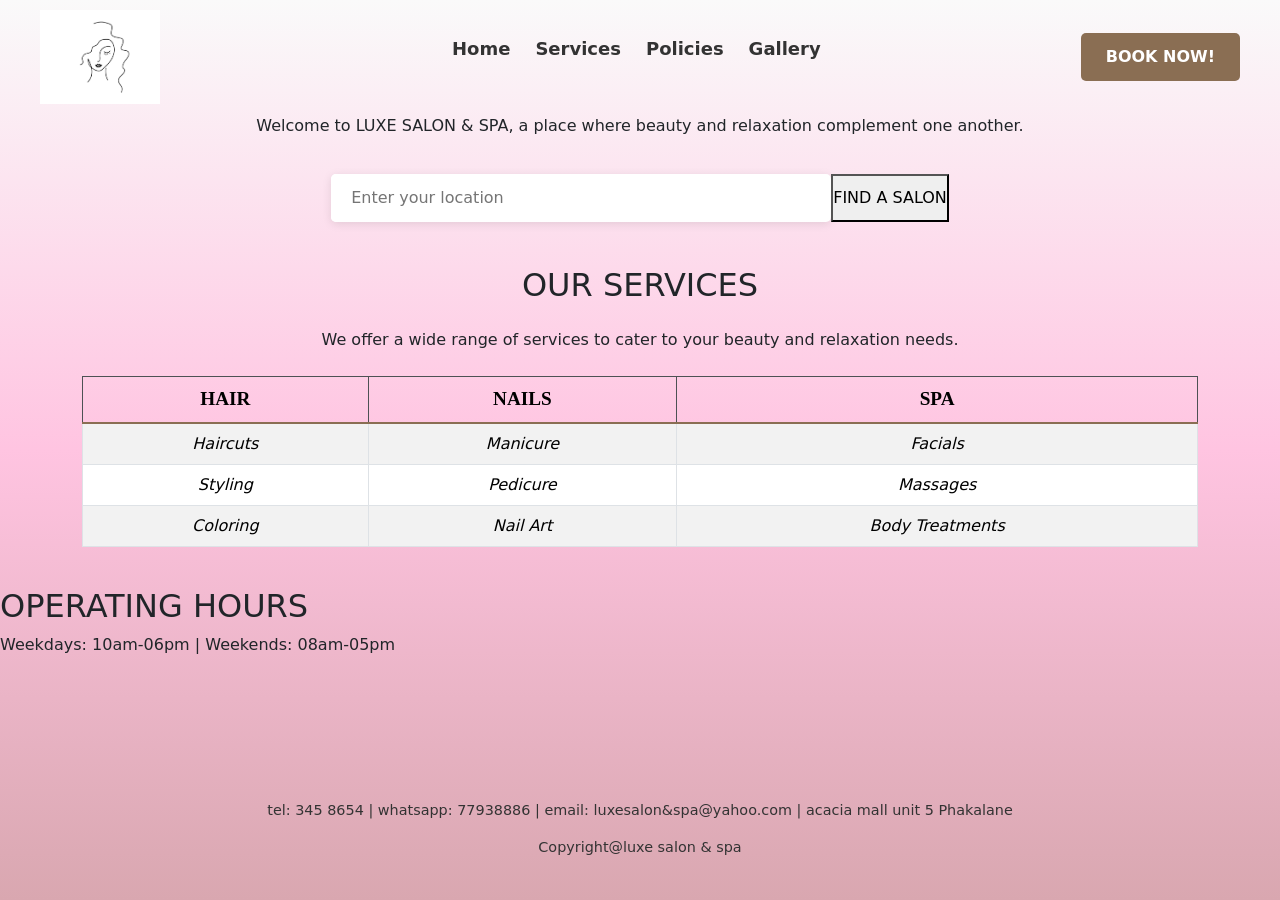
<file: index.html>
<!DOCTYPE html>
<html lang="en">
    <head>
        <meta charset="UTF-8">
        <meta name="viewport" content="width=device-width, initial-scale=1.0">
        <title>Luxe Salon & Spa-Home</title>
        <link rel="icon" type="image/png" href="images/ICON/apple-touch-icon.png">
        <link rel="stylesheet" href="style.css">
        <link href="https://cdn.jsdelivr.net/npm/bootstrap@5.3.0/dist/css/bootstrap.min.css" rel="stylesheet">

    </head>
    
    <body>

       <header>
            <div class="logo">
                 <img src="images/logo/LEXU SALON AND SPA.png" alt="Luxe Salon Logo">

            </div>
                <nav>
                    <ul>
                        <li><a href="index.html">Home</a></li>
                        <li><a href="services.html">Services</a></li>
                        <li><a href="Policies.html">Policies</a></li>
                        <li><a href="Gallery.html">Gallery</a></li>
                    </ul>
                </nav>

                    <div class="button">
                        <a href="booking.html">BOOK NOW!</a>
                    </div>

        </header>

                 <p style="text-align: center;"> Welcome to LUXE SALON & SPA, a place where beauty and relaxation complement one another.</p> 

            <div class="search-container">
                <div class="input-wrapper">
                    <i class="fa-solid fa-location-dot"></i>
                    <input type="text" placeholder="Enter your location">
                </div>
                    <button type="submit">FIND A SALON</button>
            </div>

           

            <div class="container mt-4">
                    <h2 class="text-center mb-4">OUR SERVICES</h2>
                    <p class="text-center mb-4">We offer a wide range of services to cater to your beauty and relaxation needs.</p>

                <table class="table table-striped table-hover table-bordered text-center">
                    <thead class="table-dark">
                        <tr>
                            <th>HAIR</th>
                            <th>NAILS</th>
                            <th>SPA</th>
                        </tr>
                    </thead>

                    <tbody>
                        <tr>
                            <td>Haircuts</td>
                            <td>Manicure</td>
                            <td>Facials</td>
                        </tr>
                        <tr>
                            <td>Styling</td>
                            <td>Pedicure</td>
                            <td>Massages</td>
                        </tr>
                        <tr>
                            <td>Coloring</td>
                            <td>Nail Art</td>
                            <td>Body Treatments</td>
                        </tr>
                    </tbody>
                </table>
            </div>

    <br>

       <div class="operation-hours">
                        <h2>OPERATING HOURS</h2>

                        <p>Weekdays: 10am-06pm | Weekends: 08am-05pm</p>
                            
                    </div>

        <footer>

                  <P>tel: 345 8654 | whatsapp: 77938886 | email: luxesalon&spa@yahoo.com | acacia mall unit 5 Phakalane </P>
                  
                  <p>Copyright@luxe salon & spa</p>
                    
        </footer>
                     <script src="main.js"></script>
    </body>

</html>
</file>
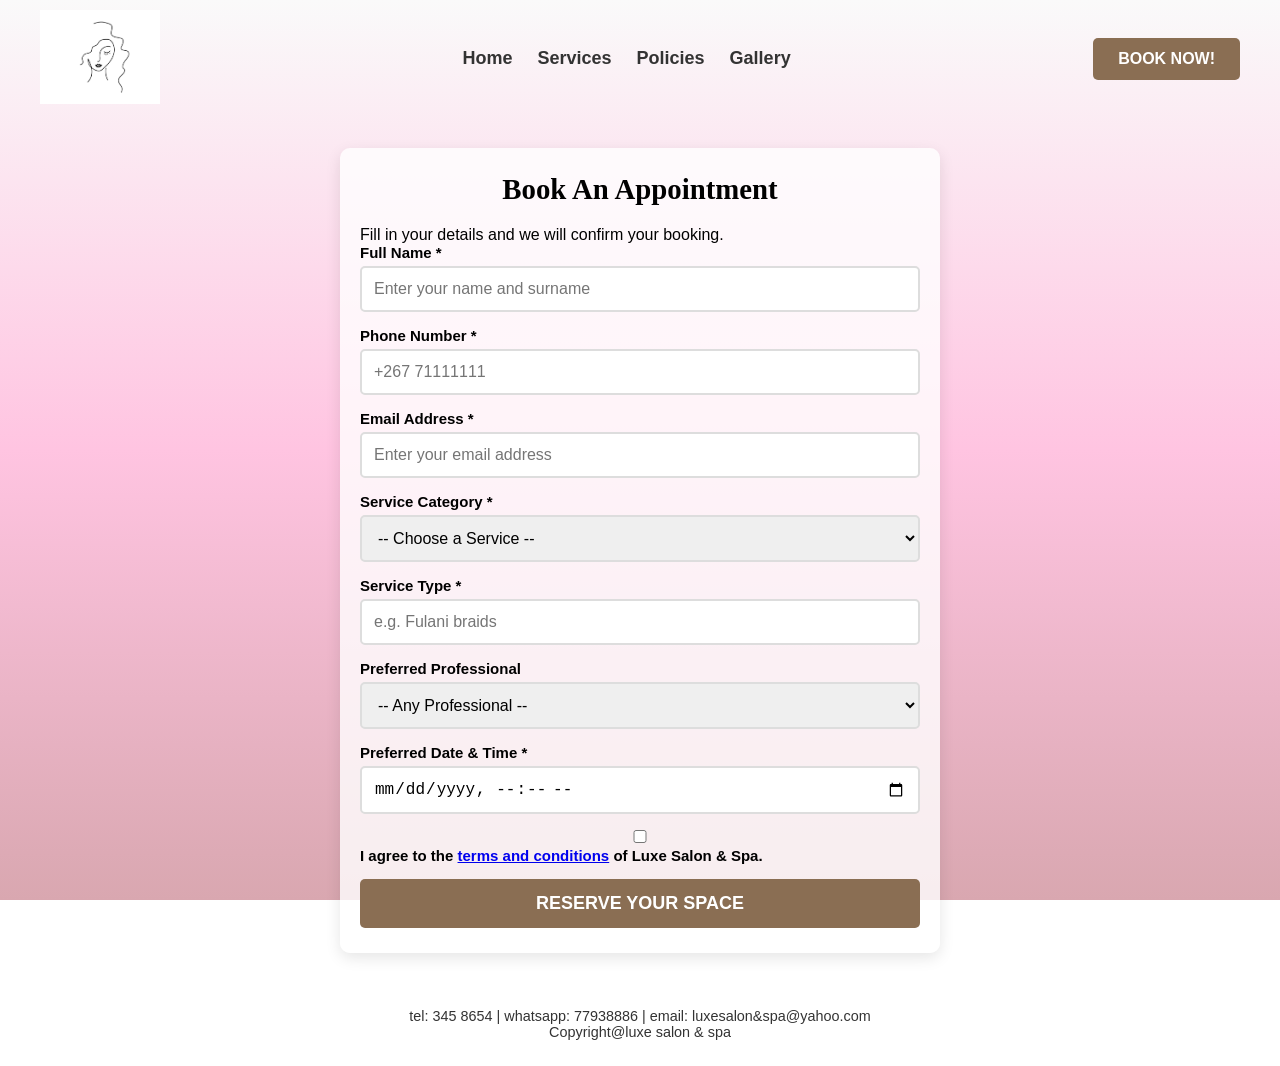
<file: booking.html>
<!DOCTYPE html>
<html lang="en">
<head>
    <meta charset="UTF-8">
    <meta name="viewport" content="width=device-width, initial-scale=1.0">
    <title>Book Now - Luxe Salon & Spa</title>
    <link rel="icon" type="image/png" href="images/ICON/apple-touch-icon.png">
    <link rel="stylesheet" href="style.css">
</head>
<body>

    <header>
        <div class="logo">
            <img src="images/logo/LEXU SALON AND SPA.png" alt="Luxe Salon Logo">
        </div>
        
            <nav>
                <ul>
                    <li><a href="index.html">Home</a></li>
                    <li><a href="services.html">Services</a></li>
                    <li><a href="Policies.html">Policies</a></li>
                    <li><a href="Gallery.html">Gallery</a></li>
                </ul>
            </nav>

                <div class="button">
                    <a href="booking.html">BOOK NOW!</a>
                </div>
    </header>

    <div class="form-container">
        <h1>Book An Appointment</h1>
        <p>Fill in your details and we will confirm your booking.</p>

        <form>
            
            <div class="form-group">
                <label for="full-name">Full Name *</label>
                <input type="text" id="full-name" name="full-name" placeholder="Enter your name and surname" required>
            </div>

            <div class="form-group">
                <label for="phone">Phone Number *</label>
                <input type="tel" id="phone" name="phone" placeholder="+267 71111111" required>
            </div>

            <div class="form-group">
                <label for="email">Email Address *</label>
                <input type="email" id="email" name="email" placeholder="Enter your email address" required>
            </div>

            <div class="form-group">
                <label for="service">Service Category *</label>
                <select id="service" name="service" required>
                    <option value="">-- Choose a Service --</option>
                    <option value="haircut">Haircut</option>
                    <option value="styling">Styling</option>
                    <option value="coloring">Coloring</option>
                    <option value="manicure">Manicure</option>
                    <option value="pedicure">Pedicure</option>
                    <option value="nail-art">Nail Art</option>
                </select>
            </div>

            <div class="form-group">
                <label for="service-type">Service Type *</label>
                <input type="text" id="service-type" name="service-type" placeholder="e.g. Fulani braids" required>
            </div>

            <div class="form-group">
                <label for="professional">Preferred Professional</label>
                <select id="professional" name="professional">
                    <option value="">-- Any Professional --</option>
                    <option value="Naledi Moabi">Naledi Moabi (Hair)</option>
                    <option value="Palesa Motsumi">Palesa Motsumi (Hair)</option>
                    <option value="Boitumelo Selepe">Boitumelo Selepe (Nails)</option>
                    <option value="Reabetswe Maano">Reabetswe Maano (Nails)</option>
                    <option value="Tshepo Maikutlo">Tshepo Maikutlo (Spa)</option>
                </select>
            </div>

            <div class="form-group">
                <label for="date-time">Preferred Date & Time *</label>
                <input type="datetime-local" id="date-time" name="date-time" required>
            </div>

            <div class="form-group checkbox-group">
                <input type="checkbox" id="terms" name="terms" required>
                <label for="terms">I agree to the <a href="Policies.html">terms and conditions</a> of Luxe Salon & Spa.</label>
            </div>

            <button type="submit" class="submit-btn">RESERVE YOUR SPACE</button>

        </form>
    </div>

    <footer>
        <p>tel: 345 8654 | whatsapp: 77938886 | email: luxesalon&spa@yahoo.com</p>
        <p>Copyright@luxe salon & spa</p>
    </footer>

    <script src="main.js"></script>
</body>
</html>
</file>
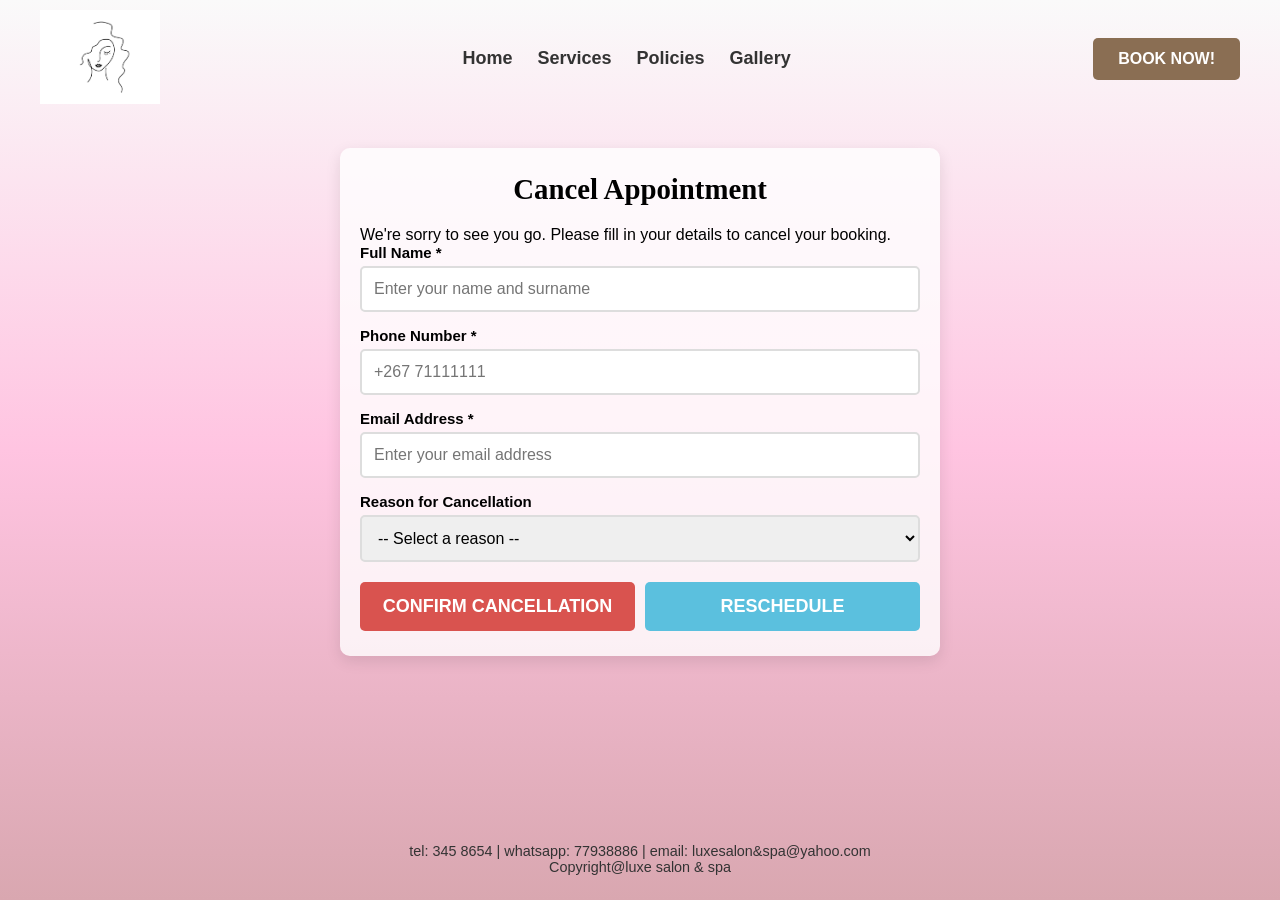
<file: Cancel.html>
<!DOCTYPE html>
<html lang="en">
<head>
    <meta charset="UTF-8">
    <meta name="viewport" content="width=device-width, initial-scale=1.0">
    <title>Cancel Booking - Luxe Salon & Spa</title>
    <link rel="icon" type="image/png" href="images/ICON/apple-touch-icon.png">
    <link rel="stylesheet" href="style.css">
</head>
<body>

   <header>
        <div class="logo">
            <img src="images/logo/LEXU SALON AND SPA.png" alt="Luxe Salon Logo">
        </div>
        
            <nav>
                <ul>
                    <li><a href="index.html">Home</a></li>
                    <li><a href="services.html">Services</a></li>
                    <li><a href="Policies.html">Policies</a></li>
                    <li><a href="Gallery.html">Gallery</a></li>
                </ul>
            </nav>

                <div class="button">
                    <a href="booking.html">BOOK NOW!</a>
                </div>
    </header>

    <div class="form-container">
        <h1>Cancel Appointment</h1>
        <p>We're sorry to see you go. Please fill in your details to cancel your booking.</p>

        <form>
            <div class="form-group">
                <label for="full-name">Full Name *</label>
                <input type="text" id="full-name" name="full-name" placeholder="Enter your name and surname" required>
            </div>

            <div class="form-group">
                <label for="phone">Phone Number *</label>
                <input type="tel" id="phone" name="phone" placeholder="+267 71111111" required>
            </div>

            <div class="form-group">
                <label for="email">Email Address *</label>
                <input type="email" id="email" name="email" placeholder="Enter your email address" required>
            </div>

            <div class="form-group">
                <label for="reason">Reason for Cancellation</label>
                <select id="reason" name="reason">
                    <option value="">-- Select a reason --</option>
                    <option value="emergency">Emergency</option>
                    <option value="schedule-change">Schedule Change</option>
                    <option value="other">Other</option>
                </select>
            </div>

            <div style="display: flex; gap: 10px; margin-top: 20px;">
                <button type="submit" class="submit-btn" style="background-color: #d9534f;">CONFIRM CANCELLATION</button>
                <a href="booking.html" class="submit-btn" style="background-color: #5bc0de; text-decoration: none; text-align: center;">RESCHEDULE</a>
            </div>

        </form>
    </div>

    <footer>
        <p>tel: 345 8654 | whatsapp: 77938886 | email: luxesalon&spa@yahoo.com</p>
        <p>Copyright@luxe salon & spa</p>
    </footer>

    <script src="main.js"></script>

</body>
</html>
</file>
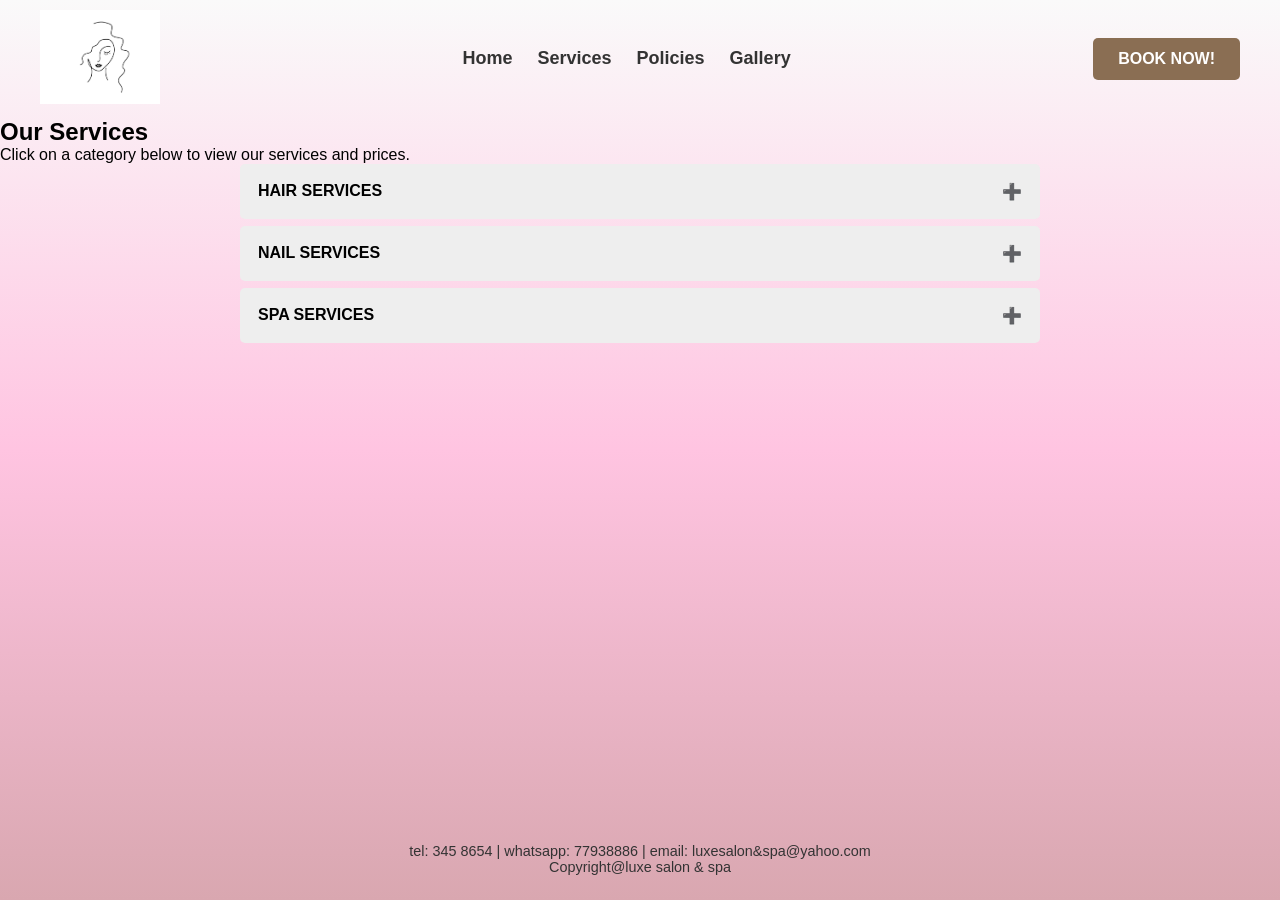
<file: services.html>
<!DOCTYPE html>
<html lang="en">
<head>
    <meta charset="UTF-8">
    <meta name="viewport" content="width=device-width, initial-scale=1.0">
    <title>Services - Luxe Salon & Spa</title>
    <link rel="icon" type="image/png" href="images/ICON/apple-touch-icon.png">
    <link rel="stylesheet" href="style.css">
</head>
<body>

    <header>
        <div class="logo">
            <img src="images/logo/LEXU SALON AND SPA.png" alt="Luxe Salon Logo">
        </div>
        <nav>
            <ul>
                <li><a href="index.html">Home</a></li>
                <li><a href="services.html">Services</a></li>
                <li><a href="Policies.html">Policies</a></li>
                <li><a href="Gallery.html">Gallery</a></li>
            </ul>
        </nav>
        <div class="button">
            <a href="booking.html">BOOK NOW!</a>
        </div>
    </header>

    <div class="services-container">
        <h2>Our Services</h2>
        <p>Click on a category below to view our services and prices.</p>

        <!-- ACCORDION 1 -->
        <button class="accordion"> HAIR SERVICES</button>
        <div class="panel">
            <h3>Haircuts</h3>
            <ul>
                <li>Brush Cut - P80.00</li>
                <li>Pixie Cut - P120.00</li>
                <li>Bob Cut - P150.00</li>
                <li>Taper Fade - P70.00</li>
            </ul>
            <h3>Styling</h3>
            <ul>
                <li>Wash - P65.00</li>
                <li>Relaxer - P75.00 - P180.00</li>
                <li>Straightening - P140.00</li>
            </ul>
            <h3>Coloring</h3>
            <ul>
                <li>Highlights - P160.00</li>
                <li>Full Coloring - P200.00</li>
            </ul>
        </div>

        <!-- ACCORDION 2 -->
        <button class="accordion"> NAIL SERVICES</button>
        <div class="panel">
            <h3>Manicure</h3>
            <ul>
                <li>Polygel - P140.00 - P200.00</li>
                <li>Acrylic - P180.00 - P250.00</li>
                <li>Gel - P120.00 - P190.00</li>
            </ul>
            <h3>Pedicure</h3>
            <ul>
                <li>Gel Pedicure - P70.00</li>
                <li>Polygel Pedicure - P120.00</li>
            </ul>
            <h3>Nail Art</h3>
            <ul>
                <li>Simple Nail Art - P10.00 per nail</li>
                <li>3D Nail Art - P15.00 per nail</li>
            </ul>
        </div>

        <!-- ACCORDION 3 -->
        <button class="accordion"> SPA SERVICES</button>
        <div class="panel">
            <h3>Facials</h3>
            <ul>
                <li>Basic Facial - P100.00</li>
                <li>Deep Cleansing - P200.00</li>
                <li>Anti-Aging - P350.00</li>
            </ul>
            <h3>Massages</h3>
            <ul>
                <li>Swedish Massage - P250.00</li>
                <li>Deep Tissue - P300.00</li>
                <li>Hot Stone Massage - P350.00</li>
                <li>Aromatherapy - P400.00</li>
            </ul>

            <h3>Body Treatments</h3>
            <ul>
             
                <li>Body Scrub - P150.00</li>
                <li>Body Wrap - P200.00</li>
                <li>Cellulite & Firming Treatment - P250.00</li>
                <li>Detox Treatment - P300.00</li>
            </ul>

        </div>
    </div>

    <footer>
       <p>tel: 345 8654 | whatsapp: 77938886 | email: luxesalon&spa@yahoo.com</p>
        <p>Copyright@luxe salon & spa</p>
    </footer>

    <script src="main.js"></script>
</body>
</html>
</file>
<file: style.css>
* {
    margin: 0;
    padding: 0;
    box-sizing: border-box;
}

body {
    display: flex;
    flex-direction: column;
    min-height: 100vh;
    font-family: Arial, sans-serif;
    background: linear-gradient(#FAFAFA, #FFC4E1, #D9A7B0);
    background-attachment: fixed;
    color: black;
}

/* ===== HEADER & NAVIGATION ===== */
header {
    display: flex;
    flex-direction: column;
    align-items: center;
    padding: 15px 20px;
    gap: 15px;
}

.logo img {
    width: 100px;
    height: auto;
}

nav ul {
    list-style: none;
    display: flex;
    flex-wrap: wrap;
    justify-content: center;
    gap: 15px;
}

nav ul li a {
    text-decoration: none;
    color: #333;
    font-weight: bold;
    font-size: 16px;
    padding: 5px 0;
}

/* ===== SEARCH BAR ===== */
.search-container {
    display: flex;
    justify-content: center;
    padding: 20px 15px;
}

.input-wrapper {
    display: flex;
    flex-direction: column;
    background: white;
    box-shadow: 0 2px 10px rgba(0,0,0,0.1);
    border-radius: 5px;
    overflow: hidden;
    width: 100%;
    max-width: 500px;
}

.input-wrapper input {
    padding: 12px 20px;
    width: 100%;
    border: none;
    outline: none;
    font-size: 16px;
}

.input-wrapper button {
    background: white;
    color: white;
    border: none;
    padding: 12px 20px;
    cursor: pointer;
    font-weight: bold;
    font-size: 16px;
    width: 100%;
}

.input-wrapper button:hover {
    background: white;
}

/* ===== ACCORDION ===== */
.accordion {
    background: #eee;
    cursor: pointer;
    padding: 15px 18px;
    width: 100%;
    max-width: 800px;
    border: none;
    text-align: left;
    font-size: 16px;
    font-weight: bold;
    transition: 0.4s;
    margin: 0 auto 2px;
    border-radius: 5px;
    display: block;
}

.active, .accordion:hover {
    background: #ccc;
}

.panel {
    padding: 0 18px;
    background: white;
    max-height: 0;
    overflow: hidden;
    transition: max-height 0.2s ease-out;
    margin: 0 auto 5px;
    border-radius: 0 0 5px 5px;
    width: 100%;
    max-width: 800px;
}

.accordion:after {
    content: '\02795';
    float: right;
}

.active:after {
    content: "\2796";
}

/* ===== BUTTONS ===== */
.button a {
    background: #8a6e53;
    color: white;
    padding: 12px 25px;
    text-decoration: none;
    font-weight: bold;
    border-radius: 5px;
    display: inline-block;
    text-align: center;
}

.button a:hover {
    background: #6d5248;
}

/* ===== FORM ===== */
.form-container {
    width: 90%;
    max-width: 600px;
    margin: 30px auto;
    padding: 25px 20px;
    background: rgba(255,255,255,0.8);
    border-radius: 10px;
    box-shadow: 0 5px 15px rgba(0,0,0,0.1);
}

.form-container h1 {
    text-align: center;
    font-family: Georgia, serif;
    margin-bottom: 20px;
    font-size: 1.8rem;
}

.form-group {
    margin-bottom: 15px;
}

.form-group label {
    display: block;
    font-weight: bold;
    margin-bottom: 5px;
    font-size: 15px;
}

.form-group input,
.form-group select {
    width: 100%;
    padding: 12px;
    border: 2px solid #ddd;
    border-radius: 5px;
    font-size: 16px;
}

.form-group input:focus,
.form-group select:focus {
    border-color: #D9A7B0;
    outline: none;
}

.submit-btn {
    width: 100%;
    padding: 14px;
    background: #8a6e53;
    color: white;
    border: none;
    border-radius: 5px;
    font-size: 18px;
    font-weight: bold;
    cursor: pointer;
}

.submit-btn:hover {
    background: #6d5248;
}

/* ===== GALLERY ===== */
.gallery {
    display: grid;
    grid-template-columns: 1fr 1fr;
    gap: 15px;
    padding: 20px 15px;
    max-width: 1200px;
    margin: 0 auto;
}

.gallery-item img {
    width: 100%;
    height: 180px;
    object-fit: cover;
    border-radius: 8px;
    transition: transform 0.3s;
    cursor: pointer;
}

.gallery-item img:hover {
    transform: scale(1.05);
}

/* Override Bootstrap table styles to match your design */
.table th {
    font-family: Georgia, serif;
    font-size: 1.2rem;
    padding: 12px 10px;
    border-bottom: 2px solid #8a6e53 !important;
    text-align: center;
    background-color: transparent !important;
    color: black !important;
}

.table td {
    padding: 10px;
    font-size: 1rem;
    font-style: italic;
    text-align: center;
    border-bottom: 1px solid #ddd;
}

.table tbody tr:hover td {
    background-color: rgba(255, 255, 255, 0.2) !important;
}

/* Remove Bootstrap's default striped background if you don't want it */
.table-striped tbody tr:nth-of-type(odd) {
    background-color: transparent !important;
}
/* ===== FOOTER ===== */
footer {
    text-align: center;
    padding: 25px 20px;
    color: #333;
    margin-top: auto;
    font-size: 0.9rem;
}

/* ===== TABLET MEDIA QUERY (768px and up) ===== */
@media (min-width: 768px) {
    header {
        flex-direction: row;
        justify-content: space-between;
        padding: 10px 40px;
    }
    
    .logo img {
        width: 120px;
    }
    
    nav ul {
        gap: 25px;
    }
    
    nav ul li a {
        font-size: 18px;
    }
    
    .input-wrapper {
        flex-direction: row;
    }
    
    .input-wrapper input {
        width: 300px;
    }
    
    .input-wrapper button {
        width: auto;
        padding: 15px 30px;
    }
    
    .gallery {
        grid-template-columns: repeat(3, 1fr);
        padding: 40px;
    }
    
    .gallery-item img {
        height: 200px;
    }
    
    .services-table-container {
        padding: 20px;
    }
    
    .services-table th {
        font-size: 1.5rem;
        padding: 15px;
    }
    
    .services-table td {
        font-size: 1.1rem;
        padding: 12px;
    }
}

/* ===== DESKTOP MEDIA QUERY (1024px and up) ===== */
@media (min-width: 1024px) {
    .gallery {
        grid-template-columns: repeat(auto-fit, minmax(250px, 1fr));
        padding: 40px;
    }
    
    .accordion {
        padding: 18px;
    }
}
</file>
